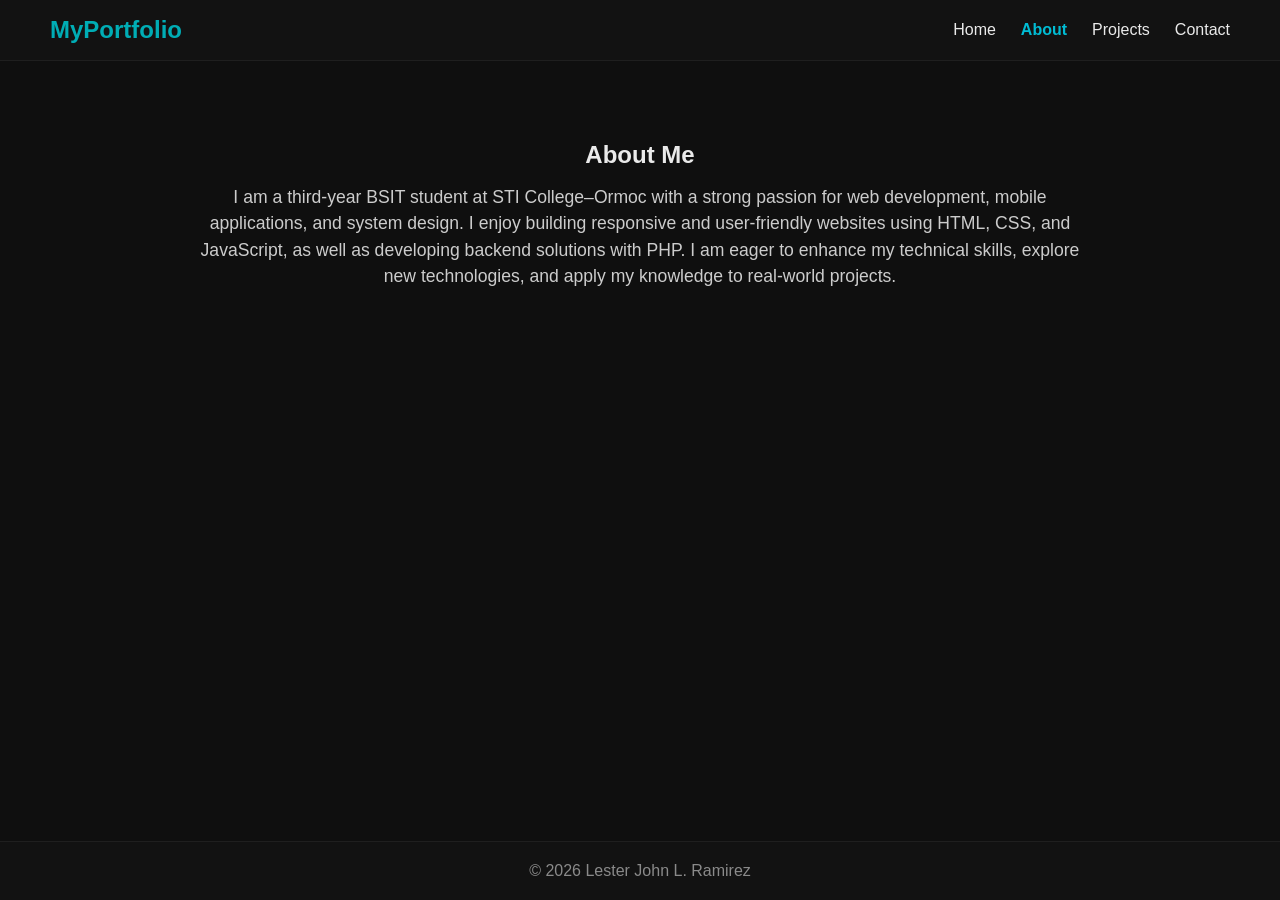
<file: about.html>
<!DOCTYPE html>
<html lang="en">
<head>
    <meta charset="UTF-8">
    <title>About | Portfolio</title>
    <link rel="stylesheet" href="style.css">
    <meta name="viewport" content="width=device-width, initial-scale=1.0">

</head>
<body class="page">

<nav>
    <h2 class="logo">MyPortfolio</h2>
    <ul>
        <li><a href="index.html">Home</a></li>
        <li><a href="about.html" class="active">About</a></li>
        <li><a href="projects.html">Projects</a></li>
        <li><a href="contact.html">Contact</a></li>
    </ul>
</nav>

<main class="content">
    <section class="about">
        <h1>About Me</h1>
        <p>
            I am a third-year BSIT student at STI College–Ormoc with a strong passion for web development, 
            mobile applications, and system design. I enjoy building responsive and user-friendly websites 
            using HTML, CSS, and JavaScript, as well as developing backend solutions with PHP. I am eager 
            to enhance my technical skills, explore new technologies, and apply my knowledge to real-world projects.
        </p>
    </section>
</main>

<footer>
    <p>© 2026 Lester John L. Ramirez</p>
</footer>

</body>
</html>
</file>
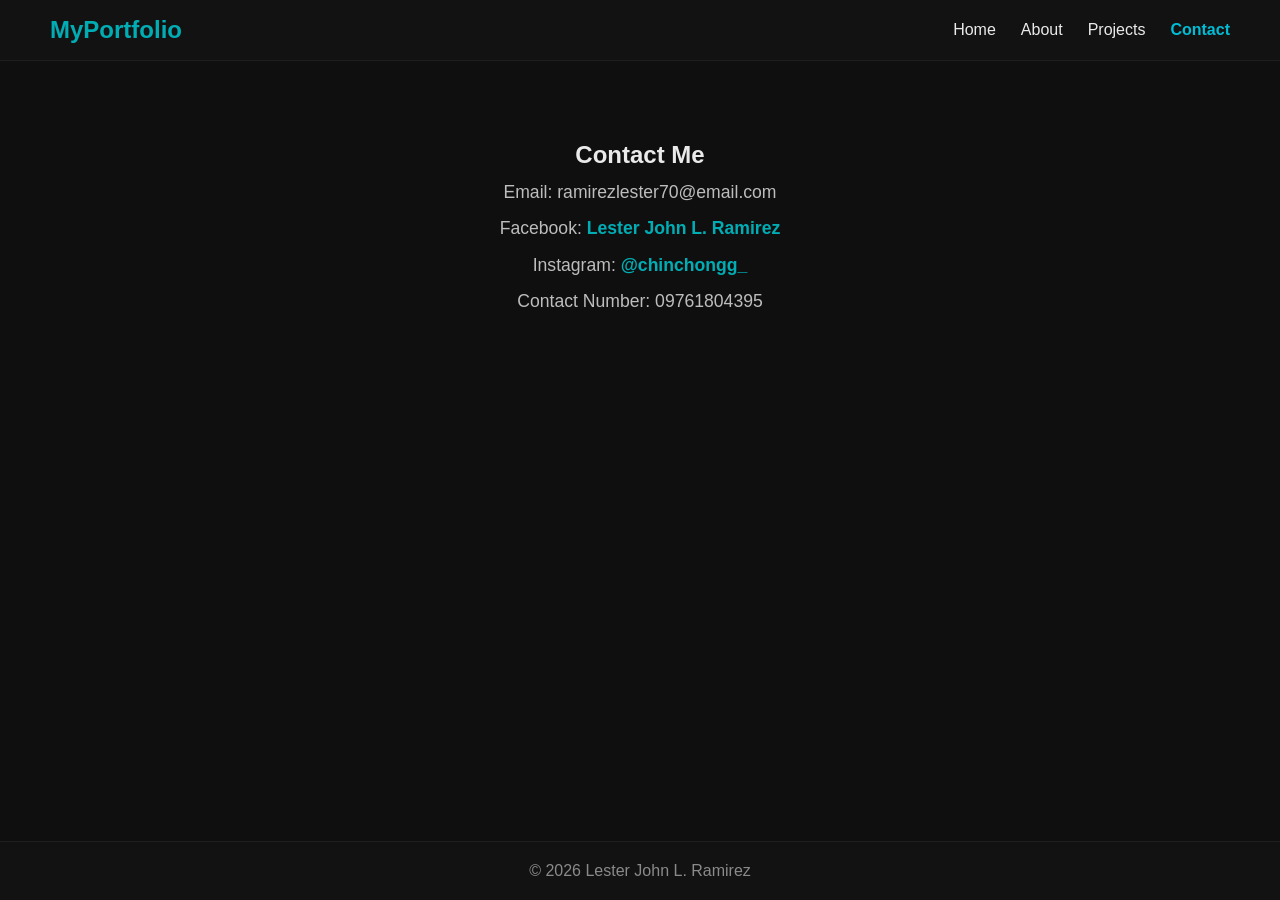
<file: contact.html>
<!DOCTYPE html>
<html lang="en">
<head>
    <meta charset="UTF-8">
    <title>Contact | Portfolio</title>
    <link rel="stylesheet" href="style.css">
</head>
<body class="page">

<nav>
    <h2 class="logo">MyPortfolio</h2>
    <ul>
        <li><a href="index.html">Home</a></li>
        <li><a href="about.html">About</a></li>
        <li><a href="projects.html">Projects</a></li>
        <li><a href="contact.html" class="active">Contact</a></li>
    </ul>
</nav>

<main class="content">
    <section class="contact">
        <h1>Contact Me</h1>
        <p>Email: ramirezlester70@email.com</p>
        <p>Facebook: <a href="https://www.facebook.com/lester.lim.ramirez.10" target="_blank">Lester John L. Ramirez</a></p>
        <p>Instagram: <a href="https://www.instagram.com/chinchongg_/" target="_blank">@chinchongg_</a></p>
        <p>Contact Number: 09761804395</p>
    </section>
</main>

<footer>
    <p>© 2026 Lester John L. Ramirez</p>
</footer>

</body>
</html>
</file>
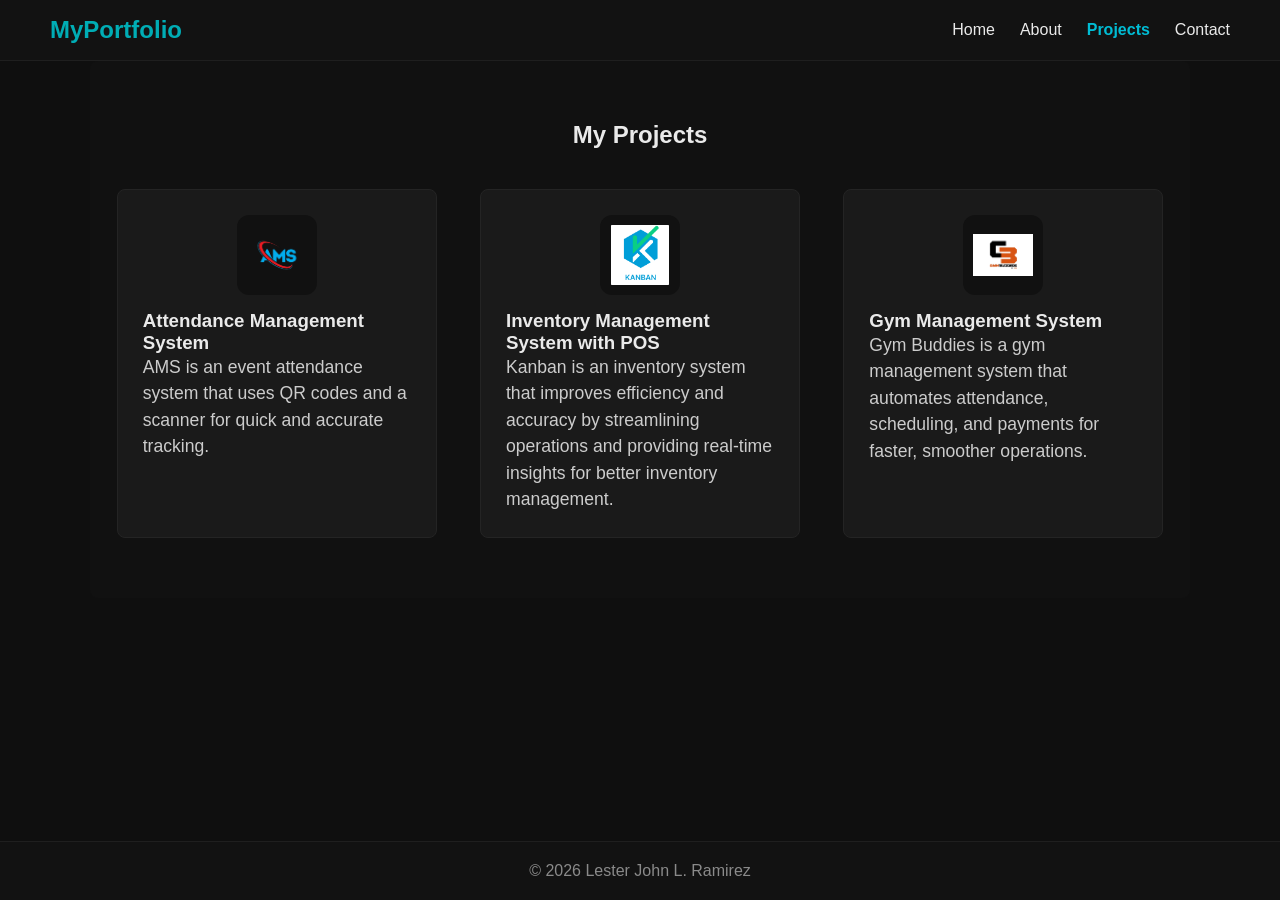
<file: projects.html>
<!DOCTYPE html>
<html lang="en">
<head>
    <meta charset="UTF-8">
    <title>Projects | Portfolio</title>
    <link rel="stylesheet" href="style.css">
</head>
<body class="page">

<nav>
    <h2 class="logo">MyPortfolio</h2>
    <ul>
        <li><a href="index.html">Home</a></li>
        <li><a href="about.html">About</a></li>
        <li><a href="projects.html" class="active">Projects</a></li>
        <li><a href="contact.html">Contact</a></li>
    </ul>
</nav>

<main class="content">
    <section class="projects">
  <h2>My Projects</h2>
  <div class="projects-container">
    <div class="project-card">
      <img src="ams.png" alt="Online Attendance System Logo" class="project-logo">
      <h3>Attendance Management System</h3>
      <p>AMS is an event attendance system that uses QR codes and a scanner for quick and accurate tracking.</p>
    </div>
    <div class="project-card">
      <img src="ims.png" alt="Student Registration System Logo" class="project-logo">
      <h3>Inventory Management System with POS</h3>
      <p>Kanban is an inventory system that improves efficiency and accuracy by streamlining operations and 
        providing real-time insights for better inventory management.</p>
    </div>
    <div class="project-card">
      <img src="gms.jpg" alt="Queue Management System Logo" class="project-logo">
      <h3>Gym Management System</h3>
      <p>Gym Buddies is a gym management system that automates attendance, scheduling, and payments for faster, smoother operations.</p>
    </div>
  </div>
</section>

</main>


<footer>
    <p>© 2026 Lester John L. Ramirez</p>
</footer>

</body>
</html>
</file>
<file: style.css>
* {
    margin: 0;
    padding: 0;
    box-sizing: border-box;
    font-family: "Segoe UI", Arial, sans-serif;
}

html, body {
    height: 100%;
}

body {
    background-color: #0f0f0f;
    color: #eaeaea;
}

/* Page layout */
.page {
    min-height: 100vh;
    display: flex;
    flex-direction: column;
}

.content {
    flex: 1;
    
}

/* Navbar */
nav {
    background: #121212;
    padding: 16px 50px;
    display: flex;
    justify-content: space-between;
    align-items: center;
    border-bottom: 1px solid #1f1f1f;
}

.logo {
    color: #00adb5;
}

nav ul {
    list-style: none;
    display: flex;
    gap: 25px;
}

nav a {
    color: #eaeaea;
    text-decoration: none;
}

nav a:hover {
    color: #00adb5;
}

/*paragraph*/
.about p,
.projects p,
.contact p {
    font-size: 1.1rem;  
    line-height: 1.5;   
    color: #cccccc;     
}


.contact a {
    color: #00adb5;       
    text-decoration: none; 
    font-weight: 600;      
    transition: color 0.3s ease;
}

.contact a:hover,
.contact a:focus {
    color: #00fff7;       
    text-decoration: underline;
}



/* Sections */
.about h1 {
    margin-bottom: 15px;
}

section {
    padding: 80px 60px;
    text-align: center;
    border-radius: 8px;
    max-width: 1000px;
    margin: 0 auto; 
}



/* Home */
.home {
    min-height: 80vh;
    display: flex;
    flex-direction: column;
    justify-content: center;
}

.home h1 {
    font-size: 48px;
}

.home span {
    color: #00adb5;
}

.home p {
    margin-top: 10px;
    color: #b5b5b5;
}

.home button {
    margin-top: 30px;
    padding: 12px 35px;
    background: transparent;
    border: 2px solid #00adb5;
    color: #00adb5;
    cursor: pointer;
}

.home button:hover {
    background: #00adb5;
    color: #0f0f0f;
}

/* Profile Image */
.profile-img {
    width: 360px;
    height: 360px;
    border-radius: 50%;
    object-fit: cover;
    margin: 0 auto 25px;
    border: 3px solid #00adb5;
    box-shadow: 0 0 25px rgba(0, 173, 181, 0.35);
}

/* Projects */
.projects {
    background: #111;
    margin: 0 auto;
    max-width: 1100px;
    padding: 60px 20px; 
    border-radius: 8px;
}


.projects h2 {
    margin-bottom: 40px;
}

.projects-container {
    display: grid;
    grid-template-columns: repeat(auto-fit, minmax(280px, 1fr));
    gap: 30px;
    justify-items: center;
    justify-content: center;
}

.project-card {
    background: #1a1a1a;
    padding: 25px;
    width: 100%;
    max-width: 320px;
    border-radius: 8px;
    border: 1px solid #242424;
    text-align: left;
}

.project-logo {
    width: 80px;
    height: 80px;
    object-fit: contain;
    margin: 0 auto 15px;
    display: block;
    border-radius: 12px;
    background: #111;
    padding: 10px;
}

.project-card {
    transition: transform 0.3s ease, border-color 0.3s ease;
}

.project-card:hover {
    transform: translateY(-6px);
    border-color: #00adb5;
}


/* Contact */
.contact p {
    color: #bdbdbd;
    margin-top: 10px;
}

/* Footer */
footer {
    background: #121212;
    border-top: 1px solid #1f1f1f;
    text-align: center;
    padding: 20px;
    color: #8a8a8a;
}

nav ul li a.active {
    color: #00bcd4;
    font-weight: bold;
}
</file>
